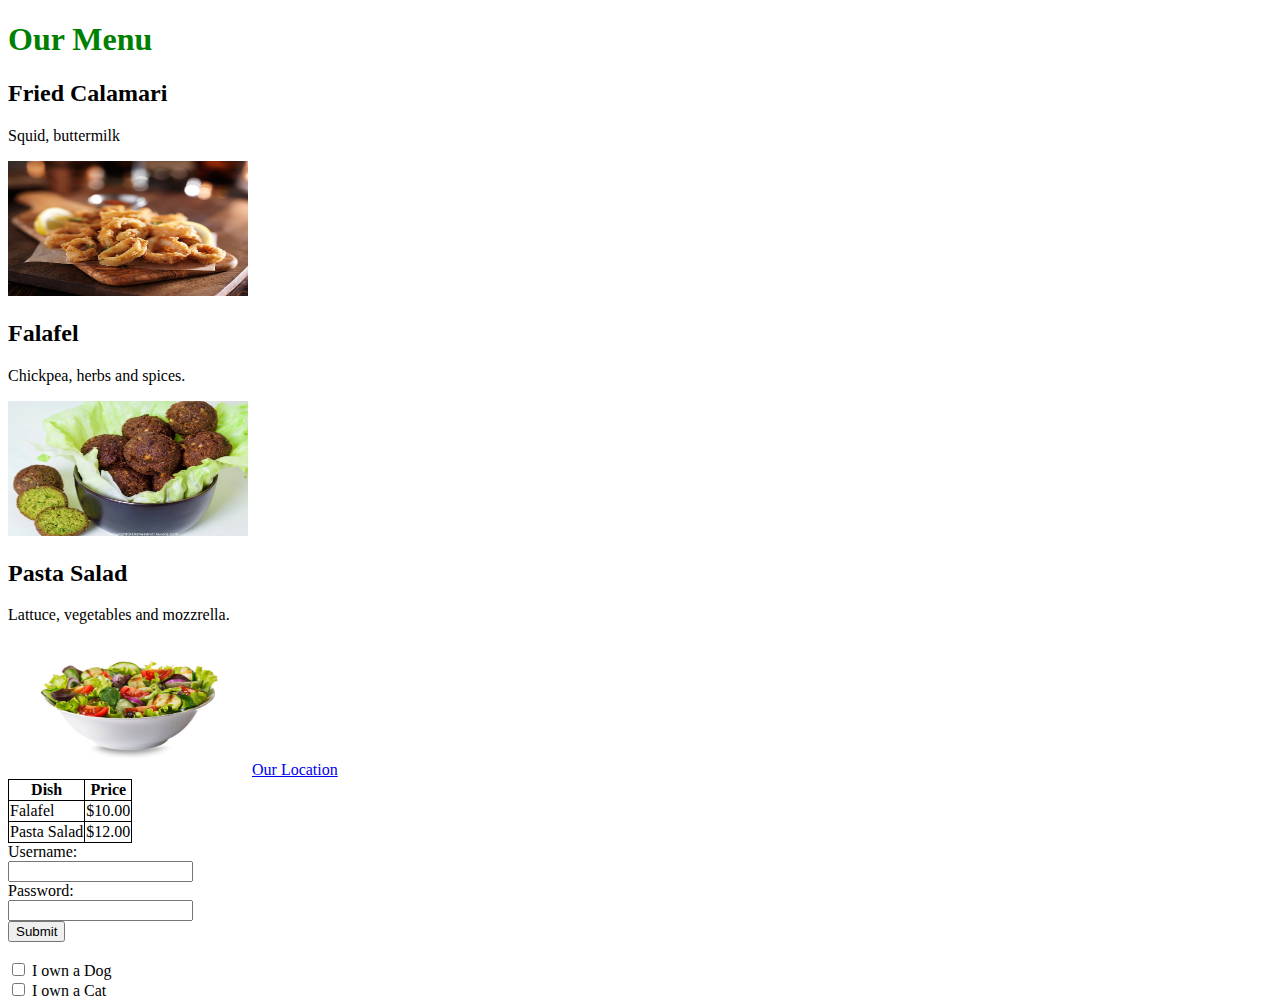
<file: 1/index.html>
<!DOCTYPE html>
<html>
    <head>
        <title>Little Lemon</title>
        <link rel="stylesheet" href="style.css"/>
    </head>
    <body>
        <h1 id="header1">Our Menu</h1>
        <h2>Fried Calamari</h2>
        <p>Squid, buttermilk</p>
        <img src="calamari.jpg" width="240" height="135" alt="A calamari">

        <h2>Falafel</h2>
        <p>Chickpea, herbs and spices.</p>
        <img src="falafel.jpeg" width="240" height="135" alt="A falafel">
        <h2>Pasta Salad</h2>
        <p>Lattuce, vegetables and mozzrella.</p>
        <img src="salad.jpg" width="240" height="135" alt="A pasta salad">
        <a href="location.html">Our Location</a>

        <style>
            table, th, td {
                border: 1px solid black;
                border-collapse: collapse;
            }
        </style>
        <table>
            <tr>
                <th>Dish</th>
                <th>Price</th>
            </tr>
            <tr>
                <td>Falafel</td>
                <td>$10.00</td>
            </tr>
            <tr>
                <td>Pasta Salad</td>
                <td>$12.00</td>
            </tr>
        </table>

        <form action="/registration" method="post">
            <label for="username">Username:</label><br>
            <input type="text" name="username"><br>

            <label for="password">Password:</label><br>
            <input type="password" /><br>
            <input type="submit" /><br>
            <br>

            <input type="checkbox" name="dog" value="Dog"/>
            <label for="dog">I own a Dog</label><br>
            <input type="checkbox" name="cat" value="Cat"/>
            <label for="cat">I own a Cat</label><br>
        </form>
    </body>
</html>
</file>
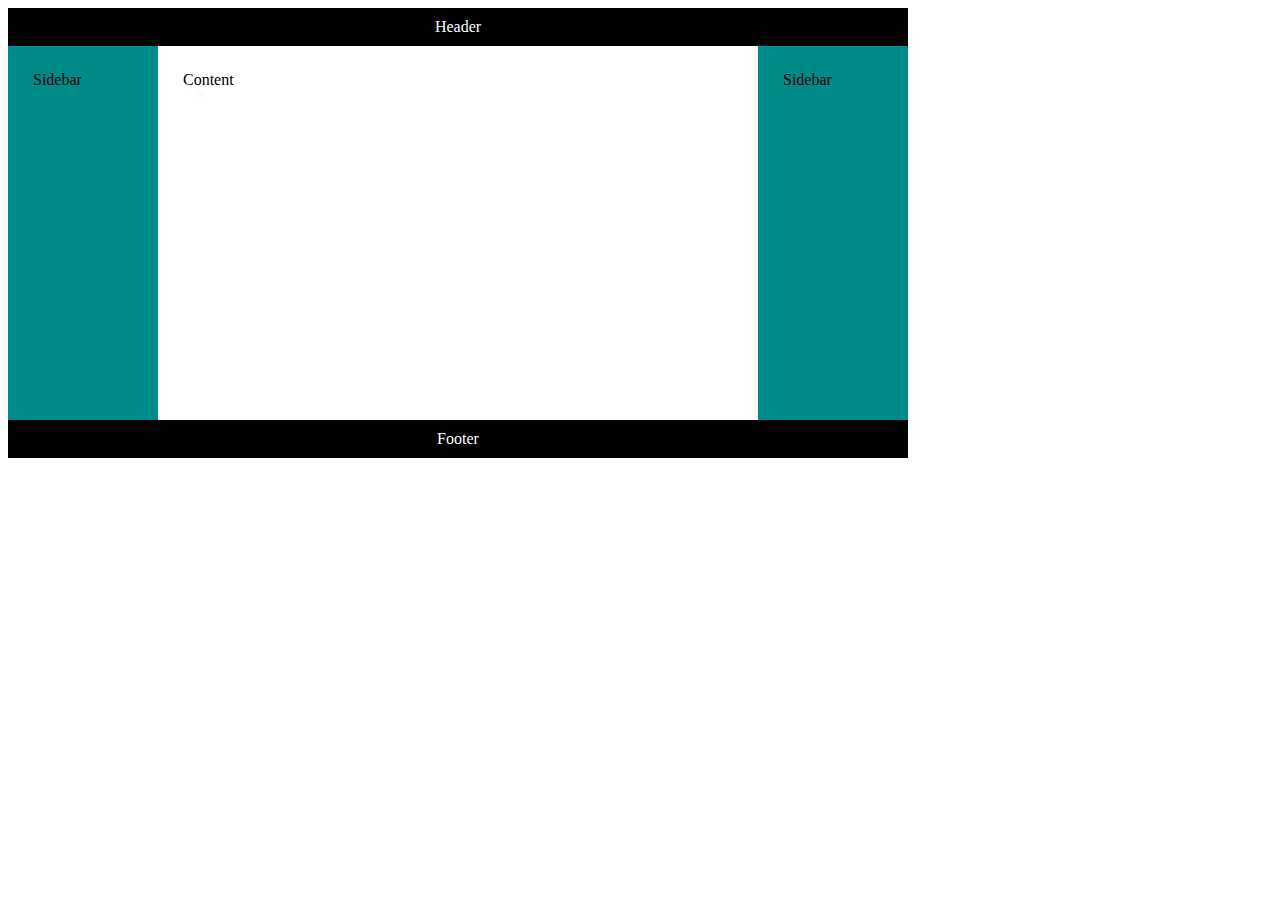
<file: 7_CSS/index.html>
<!DOCTYPE html>

<html>
<head>
  <meta name="viewport" content="width=device-width, initial-scale=1.0">
  <link rel="stylesheet" href="styles.css">
</head>

<body>
    <div class="container">
        <header class="header"> Header </header>
        <main class="main"> Content </main>
        <div class="sidebar left"> Sidebar </div>
        <div class="sidebar right"> Sidebar </div>
        <footer class="footer"> Footer </footer>
    </div>
</body>

</html>
</file>
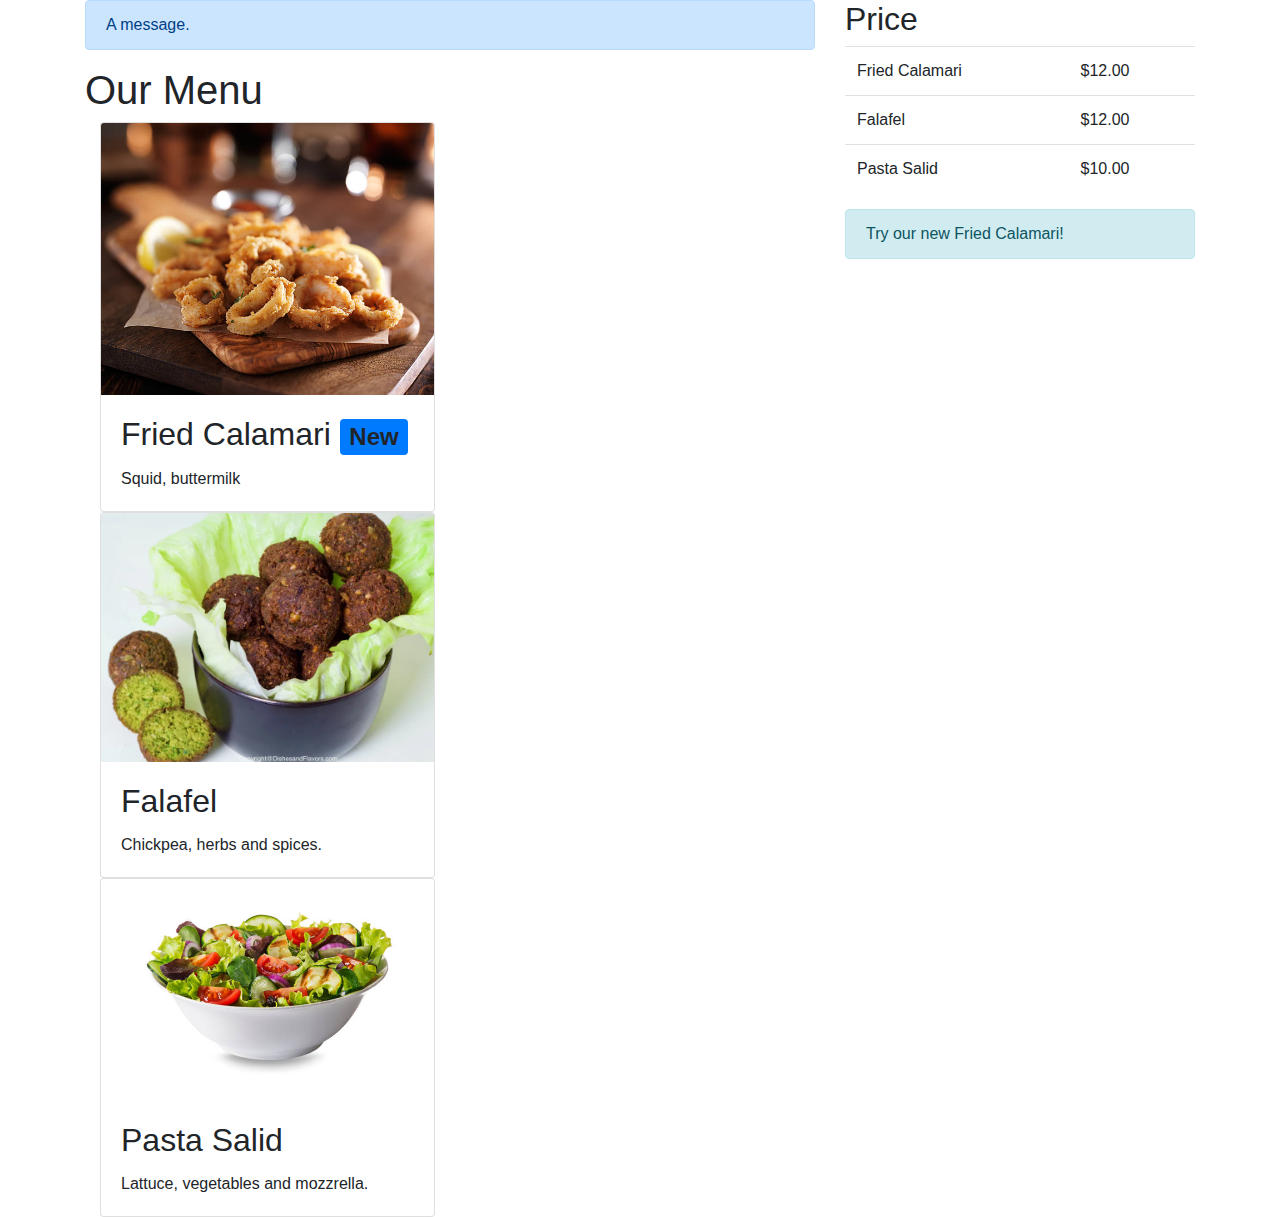
<file: 1/bootstrap.html>
<!DOCTYPE html>
<html>
    <head>
        <title>Little Lemon</title>
        <link rel="stylesheet" href="https://cdn.jsdelivr.net/npm/bootstrap@4.4.1/dist/css/bootstrap.min.css" integrity="sha384-Vkoo8x4CGsO3+Hhxv8T/Q5PaXtkKtu6ug5TOeNV6gBiFeWPGFN9MuhOf23Q9Ifjh" crossorigin="anonymous">
    </head>
    <body>
        <!-- Simple webpage using Bootstrap -->
        <div class="container">
            <div class="row">
                <div class="col-lg-8">
                    <div class="alert alert-primary" role="alert">
                        A message.
                    </div>
                    <h1>Our Menu</h1>
                    <div class="col-12 col-lg-6">
                        <div class="card">
                            <img src="calamari.jpg" class="card-img-top"/>
                            <div class="card-body">
                                <h2 class="card-title">Fried Calamari <span class="badge bg-primary">New</span> </h2>
                                <p class="card-text">Squid, buttermilk</p>
                            </div>
                        </div>
                    </div>

                    <div class="col-12 col-lg-6">
                        <div class="card">
                            <img src="falafel.jpeg" class="card-img-top"/>
                            <div class="card-body">
                                <h2 class="card-title">Falafel</h2>
                                <p class="card-text">Chickpea, herbs and spices.</p>
                            </div>
                        </div>
                    </div>
                    <div class="col-12 col-lg-6">
                        <div class="card">
                            <img src="salad.jpg" class="card-img-top"/>
                            <div class="card-body">
                                <h2 class="card-title">Pasta Salid</h2>
                                <p class="card-text">Lattuce, vegetables and mozzrella.</p>
                            </div>
                        </div>
                    </div>
                </div>

                <div class="col-4">
                    <h2>Price</h2>
                    <table class="table">
                        <tr>
                            <td>Fried Calamari</td>
                            <td>$12.00</td>
                        </tr>
                        <tr>
                            <td>Falafel</td>
                            <td>$12.00</td>
                        </tr>
                        <tr>
                            <td>Pasta Salid</td>
                            <td>$10.00</td>
                        </tr>
                    </table>
                    <div class="alert alert-info" role="alert">
                        Try our new Fried Calamari!
                    </div>
                </div>
            </div>
        </div>
    </body>
</html>
</file>
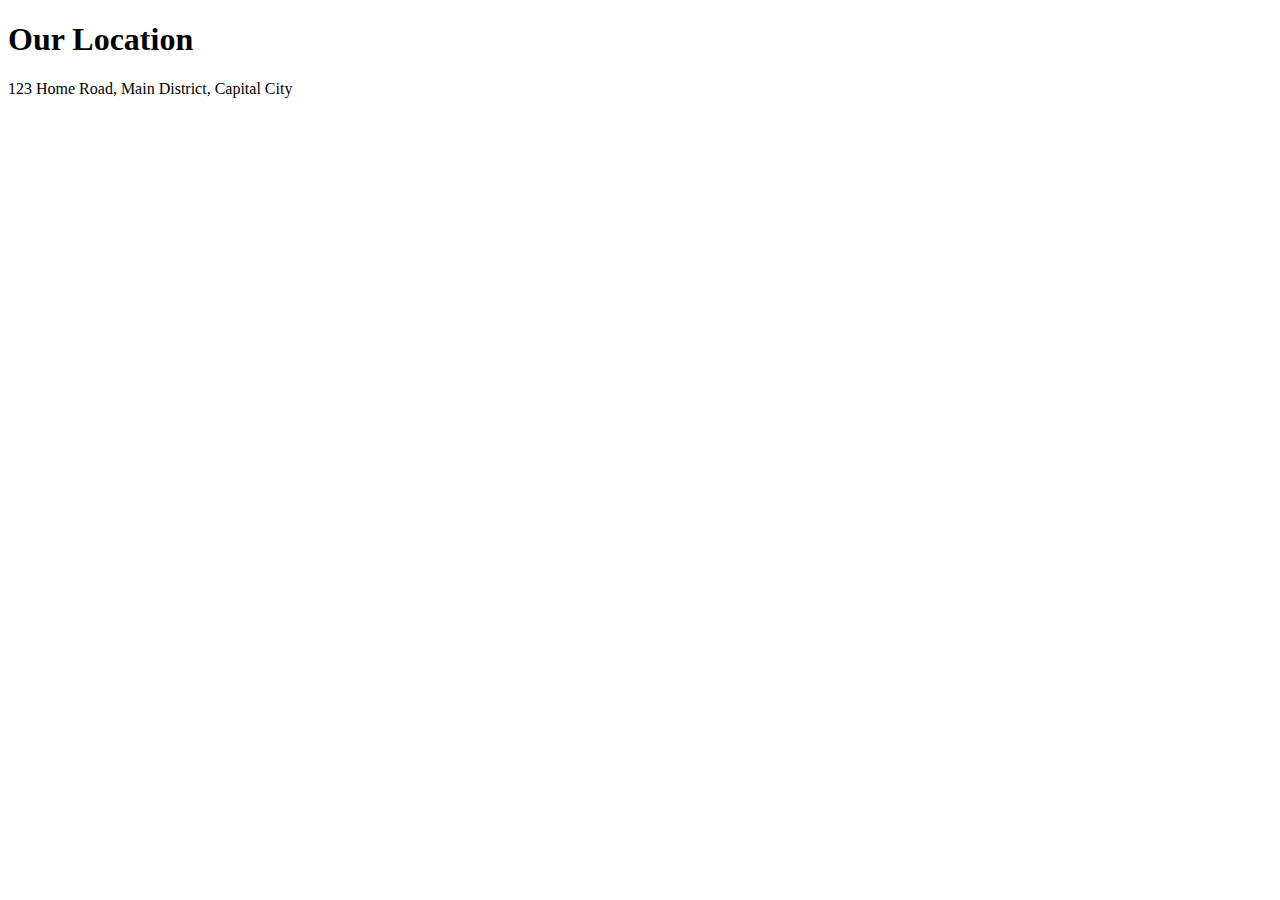
<file: 1/location.html>
<!DOCTYPE html>
<html>
    <head>
        <title>Little Lemon</title>
    </head>
    <body>
        <h1>Our Location</h1>
        <p>123 Home Road, Main District, Capital City</p>
    </body>
</html>
</file>
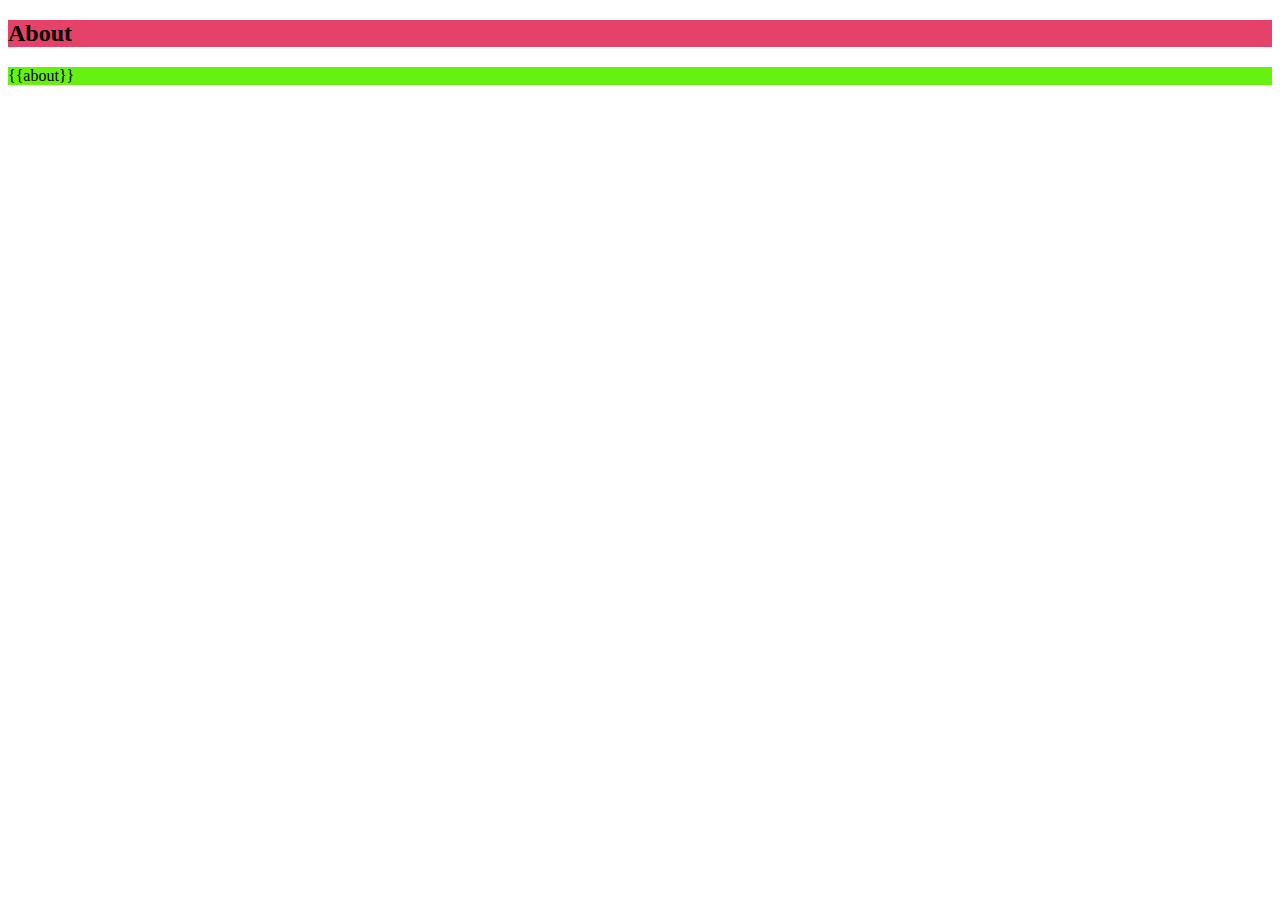
<file: 5_chefsTable/templates/about.html>
<!DOCTYPE html>
<html lang="en">
<head>
    <meta charset="UTF-8">
    <meta http-equiv="X-UA-Compatible" content="IE=edge">
    <meta name="viewport" content="width=device-width, initial-scale=1.0">
    <title>Document</title>
</head>
<body>
<h2 style="background-color: #E5426A"> About </h2>
<p style="background-color: #67F110"> {{about}} </p>
</body>
</html>
</file>
<file: 1/style.css>
h1 {
    color: purple;
}

#header1 {
    color: green;
}

h2:hover {
    color: orange;
}
</file>
<file: 7_CSS/styles.css>
/* Add code for container class below */
.container {
    /* Add rules here */
    display: grid;
    max-width: 900px;
    min-height: 50vh;
    grid-template-columns: 100%;
    grid-template-rows: auto auto 1fr auto auto;
    grid-template-areas: "header" "left" "main" "right" "footer";
}
/* Add media rules for container class below */
@media (min-width: 440px) {
    .container {
    /* Add rules here */
    grid-template-columns: 150px 1fr 150px;
    grid-template-rows: auto 1fr auto;
    grid-template-areas: "header header header"
                        "left main right"
                        "footer footer footer";
    }
}


/* Properties for other selectors */
.header {
    grid-area: header;
    padding: 10px;
    background-color:black;
    color: #fff;
    text-align: center;
}
  
.main {
    grid-area: main;
    padding: 25px;
}
  
.left {
    grid-area: left;
    background-color: peachpuff;
  }
  
.right {
    grid-area: right;
  }
  
.footer {
    grid-area: footer;
    padding: 10px;
    background-color:black;
    color: #fff;
    text-align: center;
  }
  
.sidebar {
    padding: 25px;
    background-color:darkcyan;
  }
</file>
